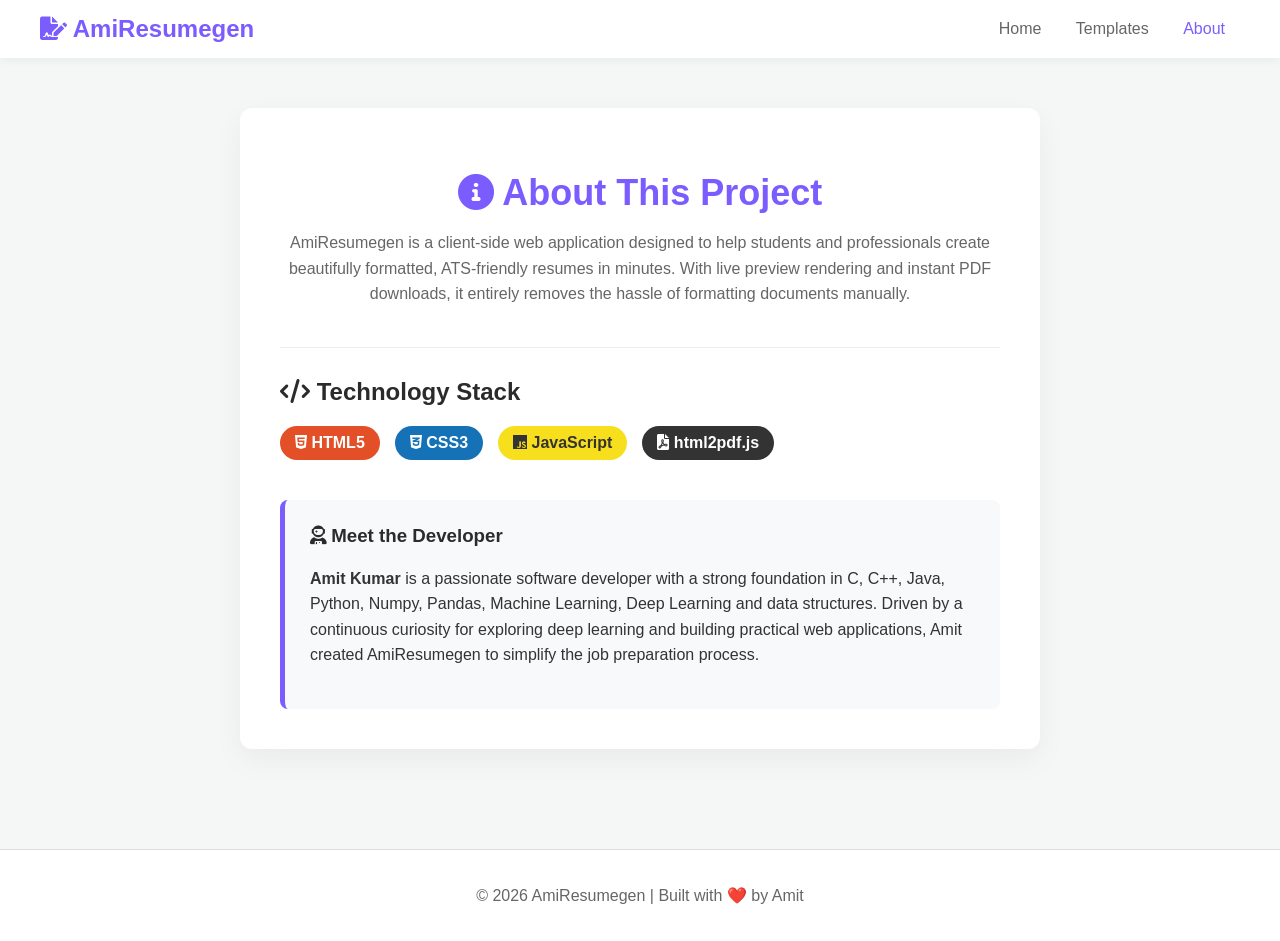
<file: about.html>
<!DOCTYPE html>
<html lang="en">
<head>
  <meta charset="UTF-8">
  <meta name="viewport" content="width=device-width, initial-scale=1.0">
  <title>About AmiResumegen</title>
  <link rel="stylesheet" href="style.css">
  <link rel="stylesheet" href="https://cdnjs.cloudflare.com/ajax/libs/font-awesome/6.0.0/css/all.min.css">
</head>

<body>

<nav class="navbar">
  <h2 class="logo"><i class="fas fa-file-signature"></i> AmiResumegen</h2>
  <div class="nav-links">
    <a href="index.html">Home</a>
    <a href="templates.html">Templates</a>
    <a href="about.html" class="active">About</a>
  </div>
</nav>

<div class="container" style="display: block; height: auto; padding: 50px 20px; background: var(--bg-color);">
  
  <div class="about-container" style="max-width: 800px; margin: 0 auto; background: var(--card-bg); padding: 40px; border-radius: 12px; box-shadow: 0 10px 30px rgba(0,0,0,0.05);">
    
    <div style="text-align: center; margin-bottom: 40px;">
      <h1 style="color: var(--primary); font-size: 36px; margin-bottom: 10px;"><i class="fas fa-info-circle"></i> About This Project</h1>
      <p style="color: var(--text-light); font-size: 16px; line-height: 1.6;">
        AmiResumegen is a client-side web application designed to help students and professionals create beautifully formatted, ATS-friendly resumes in minutes. With live preview rendering and instant PDF downloads, it entirely removes the hassle of formatting documents manually.
      </p>
    </div>

    <hr style="border: none; border-top: 1px solid #eee; margin: 30px 0;">

    <h2 style="color: #2b2b2b; margin-bottom: 20px;"><i class="fas fa-code"></i> Technology Stack</h2>
    <div style="display: flex; gap: 15px; flex-wrap: wrap; margin-bottom: 40px;">
      <span style="background: #e34f26; color: white; padding: 8px 15px; border-radius: 20px; font-weight: bold;"><i class="fab fa-html5"></i> HTML5</span>
      <span style="background: #1572b6; color: white; padding: 8px 15px; border-radius: 20px; font-weight: bold;"><i class="fab fa-css3-alt"></i> CSS3</span>
      <span style="background: #f7df1e; color: #333; padding: 8px 15px; border-radius: 20px; font-weight: bold;"><i class="fab fa-js"></i> JavaScript</span>
      <span style="background: #333; color: white; padding: 8px 15px; border-radius: 20px; font-weight: bold;"><i class="fas fa-file-pdf"></i> html2pdf.js</span>
    </div>

    <div style="background: #f8f9fa; padding: 25px; border-radius: 8px; border-left: 5px solid var(--primary);">
      <h3 style="margin-top: 0; color: #2b2b2b;"><i class="fas fa-user-astronaut"></i> Meet the Developer</h3>
      <p style="line-height: 1.6; color: var(--text-main);">
        <strong>Amit Kumar</strong> is a passionate software developer with a strong foundation in C, C++, Java, Python, Numpy, Pandas, Machine Learning, Deep Learning and data structures. Driven by a continuous curiosity for exploring deep learning and building practical web applications, Amit created AmiResumegen to simplify the job preparation process. 
      </p>
      <!-- <p style="line-height: 1.6; color: var(--text-main); margin-bottom: 0;">
        Beyond personal projects, Amit is actively involved in fostering a collaborative tech community through <strong>The Debuggers Coding Club</strong>, constantly looking for ways to merge clean code with real-world utility.
      </p> -->
    </div>

  </div>

</div>

<footer class="footer" style="margin-top: 50px;">
  <p>© 2026 AmiResumegen | Built with ❤️ by Amit</p>
</footer>

</body>
</html>
</file>
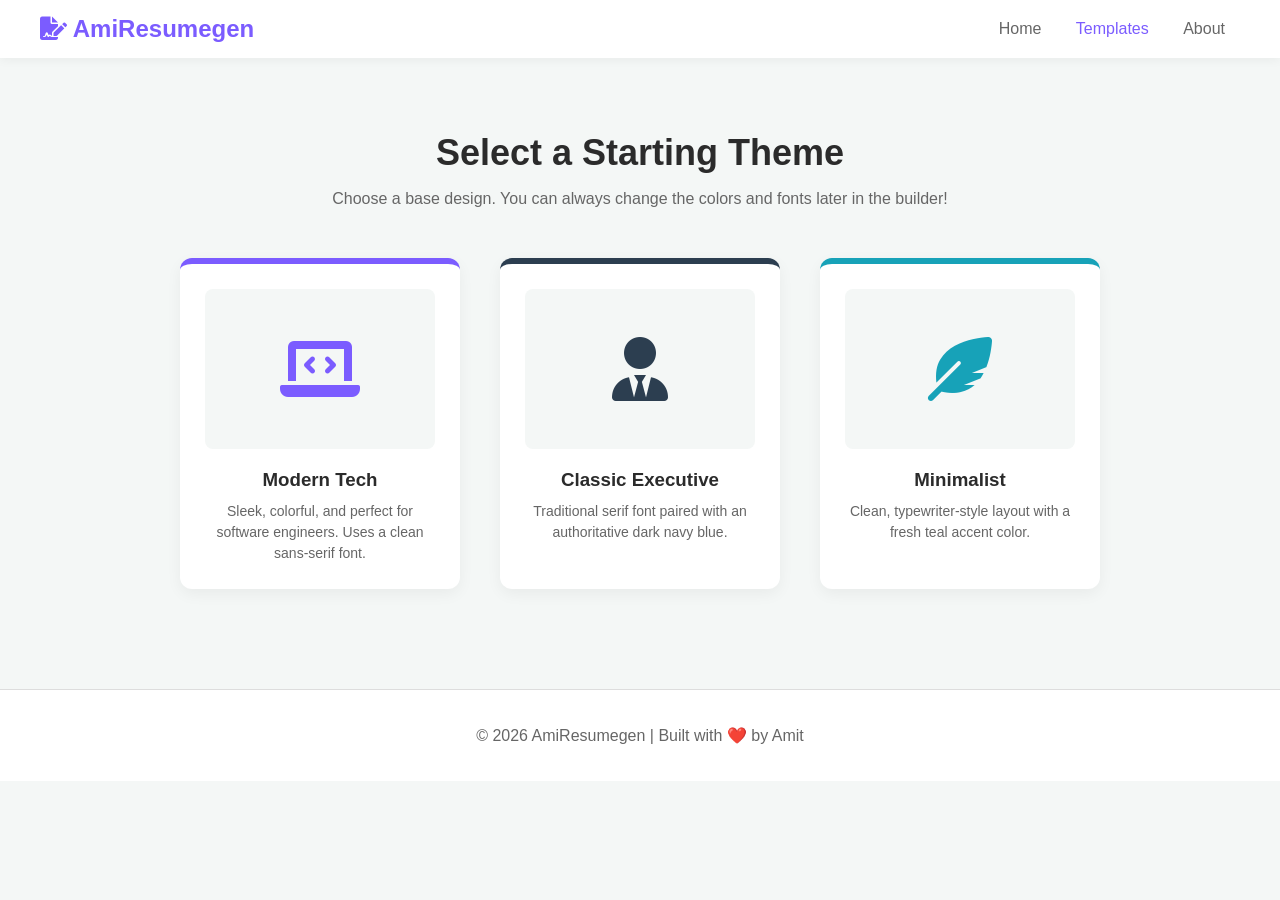
<file: templates.html>
<!DOCTYPE html>
<html lang="en">
<head>
  <meta charset="UTF-8">
  <meta name="viewport" content="width=device-width, initial-scale=1.0">
  <title>AmiResumegen - Choose Template</title>
  <link rel="stylesheet" href="style.css">
  <link rel="stylesheet" href="https://cdnjs.cloudflare.com/ajax/libs/font-awesome/6.0.0/css/all.min.css">
  <style>
    /* Quick hover effect for the cards */
    .template-card:hover {
      transform: translateY(-10px);
      box-shadow: 0 15px 30px rgba(0,0,0,0.1) !important;
    }
  </style>
</head>

<body>

<nav class="navbar">
  <h2 class="logo"><i class="fas fa-file-signature"></i> AmiResumegen</h2>
  <div class="nav-links">
    <a href="index.html">Home</a>
    <a href="templates.html" class="active">Templates</a>
    <a href="about.html">About</a>
  </div>
</nav>

<div class="container" style="display: block; height: auto; padding: 50px 20px; text-align: center;">
  
  <h1 style="color: #2b2b2b; margin-bottom: 10px; font-size: 36px;">Select a Starting Theme</h1>
  <p style="color: var(--text-light); margin-bottom: 50px; font-size: 16px;">
    Choose a base design. You can always change the colors and fonts later in the builder!
  </p>

  <div class="template-container" style="display: flex; justify-content: center; gap: 40px; flex-wrap: wrap;">

    <div class="template-card" onclick="selectTemplate('#7b5cff', '\'Segoe UI\', sans-serif')" style="background: white; padding: 25px; border-radius: 12px; width: 280px; cursor: pointer; box-shadow: 0 5px 15px rgba(0,0,0,0.05); transition: all 0.3s ease; border-top: 6px solid #7b5cff;">
      <div style="height: 160px; background: #f4f7f6; border-radius: 8px; margin-bottom: 20px; display: flex; align-items: center; justify-content: center;">
        <i class="fas fa-laptop-code fa-4x" style="color: #7b5cff;"></i>
      </div>
      <h3 style="margin: 0 0 10px 0; color: #2b2b2b;">Modern Tech</h3>
      <p style="color: #666; font-size: 14px; margin: 0; line-height: 1.5;">Sleek, colorful, and perfect for software engineers. Uses a clean sans-serif font.</p>
    </div>

    <div class="template-card" onclick="selectTemplate('#2c3e50', '\'Georgia\', serif')" style="background: white; padding: 25px; border-radius: 12px; width: 280px; cursor: pointer; box-shadow: 0 5px 15px rgba(0,0,0,0.05); transition: all 0.3s ease; border-top: 6px solid #2c3e50;">
      <div style="height: 160px; background: #f4f7f6; border-radius: 8px; margin-bottom: 20px; display: flex; align-items: center; justify-content: center;">
        <i class="fas fa-user-tie fa-4x" style="color: #2c3e50;"></i>
      </div>
      <h3 style="margin: 0 0 10px 0; color: #2b2b2b;">Classic Executive</h3>
      <p style="color: #666; font-size: 14px; margin: 0; line-height: 1.5;">Traditional serif font paired with an authoritative dark navy blue.</p>
    </div>

    <div class="template-card" onclick="selectTemplate('#17a2b8', '\'Courier New\', monospace')" style="background: white; padding: 25px; border-radius: 12px; width: 280px; cursor: pointer; box-shadow: 0 5px 15px rgba(0,0,0,0.05); transition: all 0.3s ease; border-top: 6px solid #17a2b8;">
      <div style="height: 160px; background: #f4f7f6; border-radius: 8px; margin-bottom: 20px; display: flex; align-items: center; justify-content: center;">
        <i class="fas fa-feather-alt fa-4x" style="color: #17a2b8;"></i>
      </div>
      <h3 style="margin: 0 0 10px 0; color: #2b2b2b;">Minimalist</h3>
      <p style="color: #666; font-size: 14px; margin: 0; line-height: 1.5;">Clean, typewriter-style layout with a fresh teal accent color.</p>
    </div>

  </div>
</div>

<footer class="footer" style="margin-top: 50px;">
  <p>© 2026 AmiResumegen | Built with ❤️ by Amit</p>
</footer>

<script>
// Saves the chosen theme to local storage and redirects to the builder
function selectTemplate(color, font) {
  localStorage.setItem("presetColor", color);
  localStorage.setItem("presetFont", font);
  window.location.href = "builder.html";
}
</script>

</body>
</html>
</file>
<file: style.css>
/* ===== CSS VARIABLES FOR EASY THEMING ===== */
:root {
  --primary: #7b5cff;
  --primary-hover: #5a47d6;
  --bg-color: #f4f7f6;
  --text-main: #333;
  --text-light: #666;
  --card-bg: #ffffff;
}

/* ===== GLOBAL ===== */
html {
  scroll-behavior: smooth;
}

body {
  font-family: 'Segoe UI', Tahoma, Geneva, Verdana, sans-serif;
  margin: 0;
  background: var(--bg-color);
  color: var(--text-main);
  box-sizing: border-box;
}

*, *::before, *::after {
  box-sizing: inherit;
}

/* ===== NAVBAR ===== */
.navbar {
  display: flex;
  justify-content: space-between;
  align-items: center;
  padding: 15px 40px;
  background: var(--card-bg);
  box-shadow: 0 2px 10px rgba(0,0,0,0.05);
  position: sticky;
  top: 0;
  z-index: 100;
}

.logo {
  color: var(--primary);
  font-weight: 800;
  margin: 0;
  font-size: 24px;
}

.nav-links a {
  margin: 0 15px;
  text-decoration: none;
  color: var(--text-light);
  font-weight: 500;
  transition: color 0.3s;
}

.nav-links a:hover, .nav-links a.active {
  color: var(--primary);
}

.contact-btn {
  background: var(--primary);
  color: white;
  border: none;
  padding: 10px 20px;
  border-radius: 6px;
  font-weight: bold;
  cursor: pointer;
  transition: background 0.3s, transform 0.2s;
}

.contact-btn:hover {
  background: var(--primary-hover);
  transform: translateY(-2px);
}

/* ===== HERO SECTION ===== */
.hero {
  display: flex;
  justify-content: space-between;
  align-items: center;
  padding: 80px 5%;
  background: linear-gradient(135deg, #ffffff 0%, #f0ebff 100%);
}

.hero-left {
  max-width: 50%;
}

.hero-left h1 {
  font-size: 48px;
  color: #2b2b2b;
  margin-bottom: 20px;
  line-height: 1.2;
}

.hero-left p {
  font-size: 18px;
  color: var(--text-light);
  margin-bottom: 30px;
  line-height: 1.6;
}

.build-btn {
  background: var(--primary);
  color: white;
  border: none;
  padding: 15px 30px;
  font-size: 18px;
  border-radius: 8px;
  cursor: pointer;
  font-weight: bold;
  box-shadow: 0 4px 15px rgba(123, 92, 255, 0.4);
  transition: all 0.3s ease;
}

.build-btn:hover {
  background: var(--primary-hover);
  transform: translateY(-3px);
  box-shadow: 0 6px 20px rgba(123, 92, 255, 0.6);
}

.hero-img {
  width: 100%;
  max-width: 450px;
  animation: float 6s ease-in-out infinite;
}

@keyframes float {
  0% { transform: translateY(0px); }
  50% { transform: translateY(-20px); }
  100% { transform: translateY(0px); }
}

/* ===== FEATURES & CONTACT (INDEX.HTML) ===== */
.section-title {
  text-align: center;
  font-size: 32px;
  margin-bottom: 40px;
  color: #2b2b2b;
}

.feature-card {
  box-shadow: 0 5px 15px rgba(0,0,0,0.05);
  transition: transform 0.3s ease, box-shadow 0.3s ease;
}

.feature-card:hover {
  transform: translateY(-10px);
  box-shadow: 0 15px 30px rgba(0,0,0,0.1);
}

.contact {
  padding: 60px 20px;
  background: var(--card-bg);
  text-align: center;
}

.contact-form {
  max-width: 600px;
  margin: 0 auto;
}

.contact-form button {
  width: 100%;
  padding: 15px;
  background: var(--primary);
  color: white;
  border: none;
  border-radius: 6px;
  font-size: 16px;
  cursor: pointer;
  transition: 0.3s;
}

.contact-form button:hover {
  background: var(--primary-hover);
}

/* ===== BUILDER LAYOUT ===== */
.container {
  display: flex;
  height: calc(100vh - 70px); /* Fill screen minus navbar */
}

/* LEFT PANEL (FORM) */
.left {
  width: 45%;
  background: var(--card-bg);
  padding: 30px;
  overflow-y: auto; /* Allow scrolling on the form side */
  border-right: 1px solid #ddd;
  box-shadow: 5px 0 15px rgba(0,0,0,0.03);
  z-index: 10;
}

/* RIGHT PANEL (PREVIEW) */
.right {
  width: 55%;
  padding: 40px;
  background: #6a737b; /* Darker background to make the white paper pop */
  overflow-y: auto;
  display: flex;
  justify-content: center;
  align-items: flex-start;
}

/* ===== FORM ELEMENTS ===== */
input, textarea, select {
  width: 100%;
  margin-bottom: 15px;
  padding: 12px 15px;
  border: 1px solid #ccc;
  border-radius: 6px;
  outline: none;
  font-family: inherit;
  font-size: 14px;
  transition: border-color 0.3s, box-shadow 0.3s;
}

input:focus, textarea:focus, select:focus {
  border-color: var(--primary);
  box-shadow: 0 0 0 3px rgba(123, 92, 255, 0.2);
}

/* ===== TABS ===== */
.tabs {
  display: flex;
  gap: 10px;
  margin-bottom: 25px;
  overflow-x: auto;
  padding-bottom: 5px;
}

.tabs button {
  flex: 1;
  padding: 12px;
  border: none;
  background: #f0f2f5;
  color: var(--text-main);
  cursor: pointer;
  border-radius: 6px;
  font-weight: 600;
  transition: all 0.3s ease;
  white-space: nowrap;
}

.tabs button:hover {
  background: var(--primary);
  color: white;
  transform: translateY(-2px);
}

/* ===== DYNAMIC ITEMS & ADD BUTTONS ===== */
.dynamic-item {
  background: #fafafa;
  padding: 15px;
  border-radius: 8px;
  border: 1px solid #eee;
  margin-bottom: 15px;
}

.add-btn {
  width: 100%;
  padding: 12px;
  background: transparent;
  border: 2px dashed var(--primary);
  color: var(--primary);
  border-radius: 6px;
  font-weight: bold;
  cursor: pointer;
  transition: background 0.3s;
}

.add-btn:hover {
  background: rgba(123, 92, 255, 0.1);
}

/* ===== RESUME PREVIEW PAPER ===== */
.resume {
  background: white;
  width: 100%;
  max-width: 800px; /* Standard A4 width constraint */
  min-height: 1050px; /* Standard A4 height constraint */
  padding: 0; /* Padding is handled inside the generated HTML string */
  border-radius: 4px;
  box-shadow: 0 10px 30px rgba(0,0,0,0.3);
  transition: transform 0.3s ease;
}

/* ===== FOOTER ===== */
.footer {
  text-align: center;
  padding: 20px;
  background: var(--card-bg);
  border-top: 1px solid #ddd;
  color: var(--text-light);
}

/* ===== RESPONSIVE DESIGN ===== */
@media (max-width: 900px) {
  .hero {
    flex-direction: column;
    text-align: center;
    padding: 40px 20px;
  }
  .hero-left {
    max-width: 100%;
    margin-bottom: 40px;
  }
  .container {
    flex-direction: column;
    height: auto;
  }
  .left, .right {
    width: 100%;
    overflow-y: visible;
  }
  .feature-grid {
    flex-direction: column;
    align-items: center;
  }
  .feature-card {
    width: 90% !important;
  }
}
</file>
